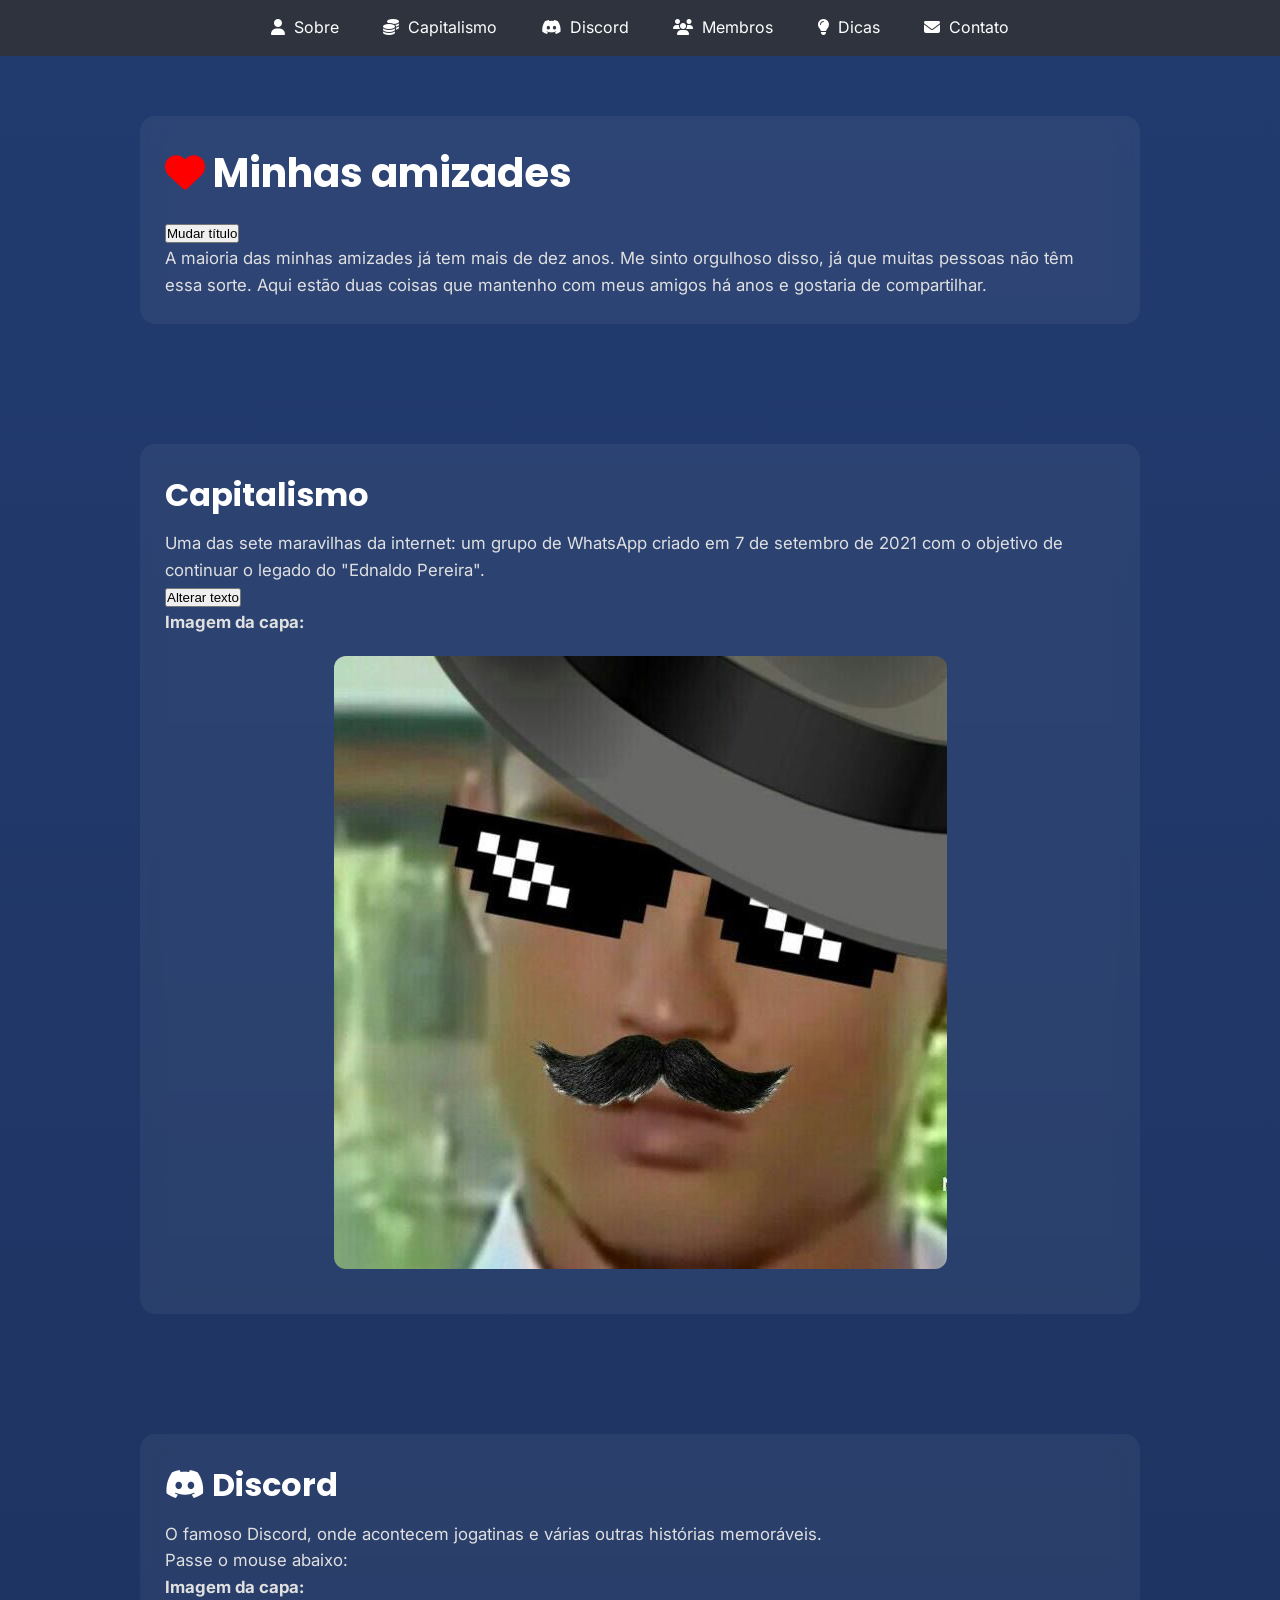
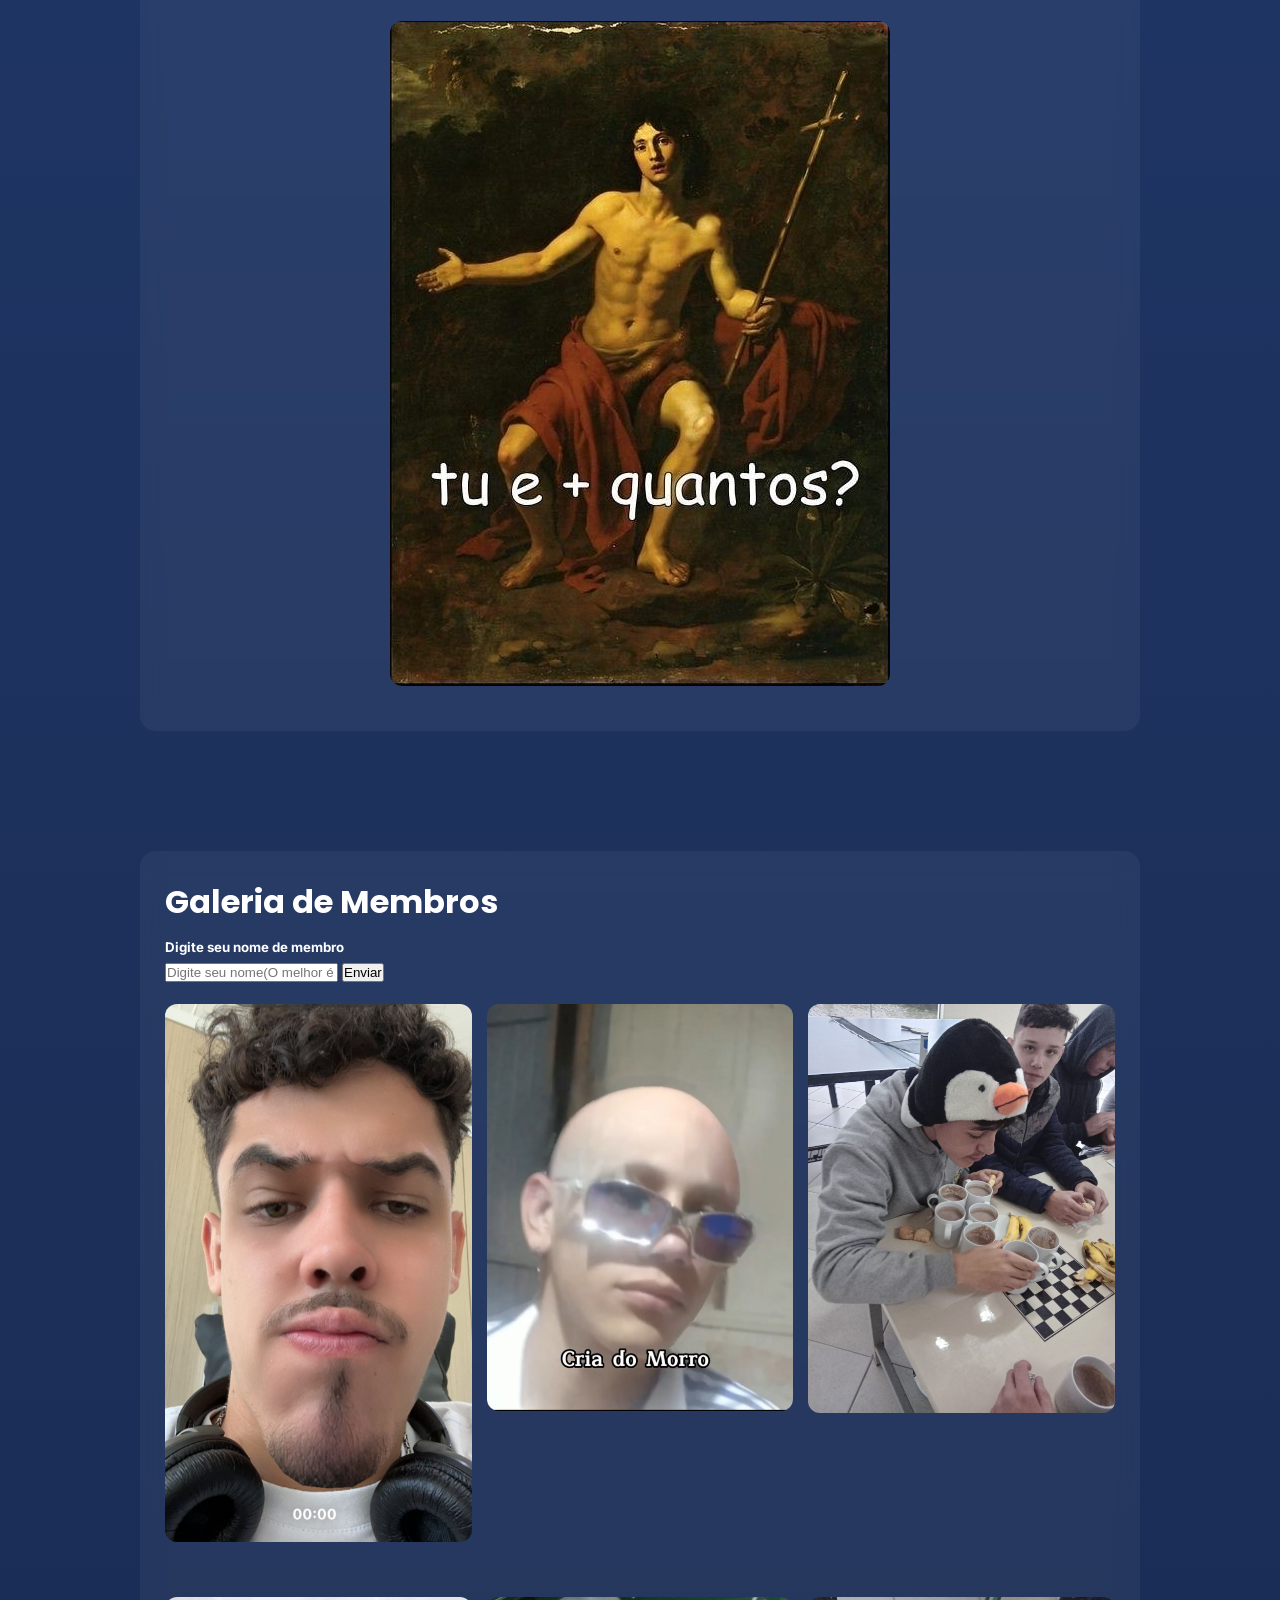
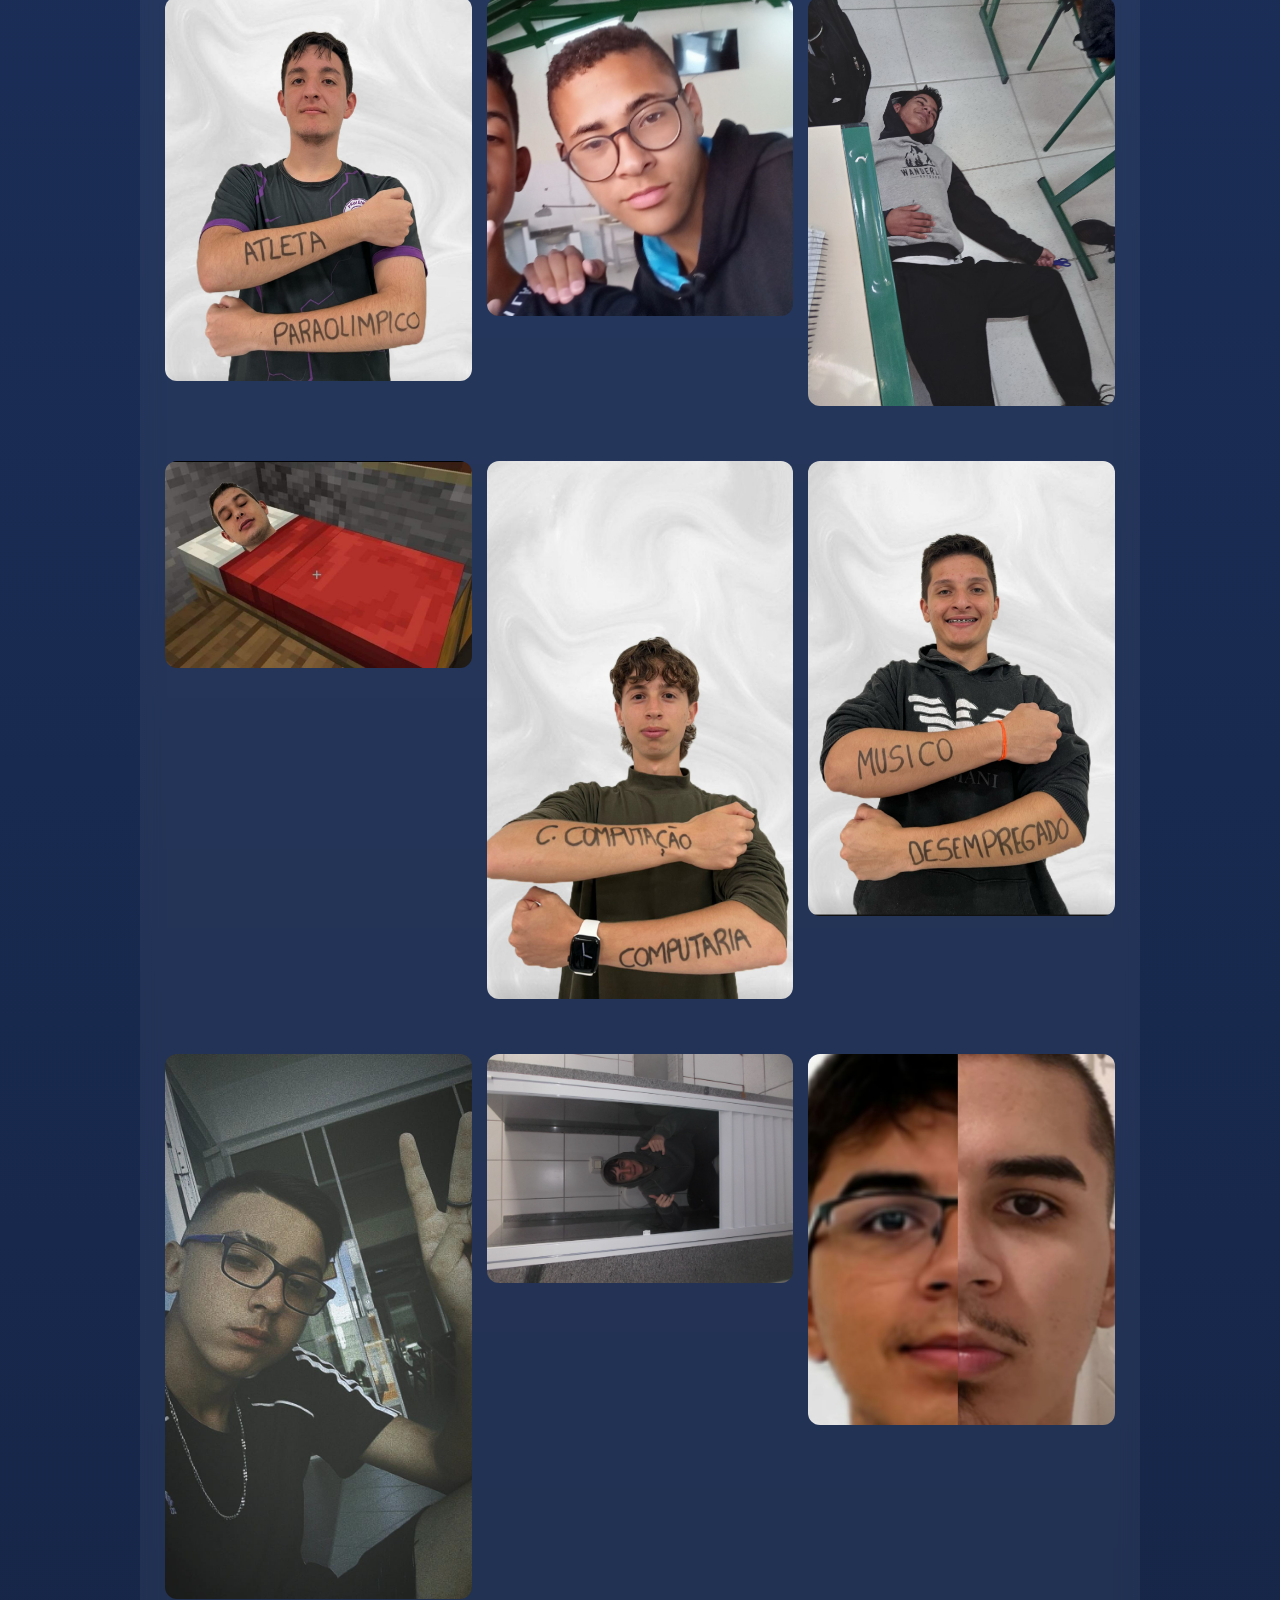
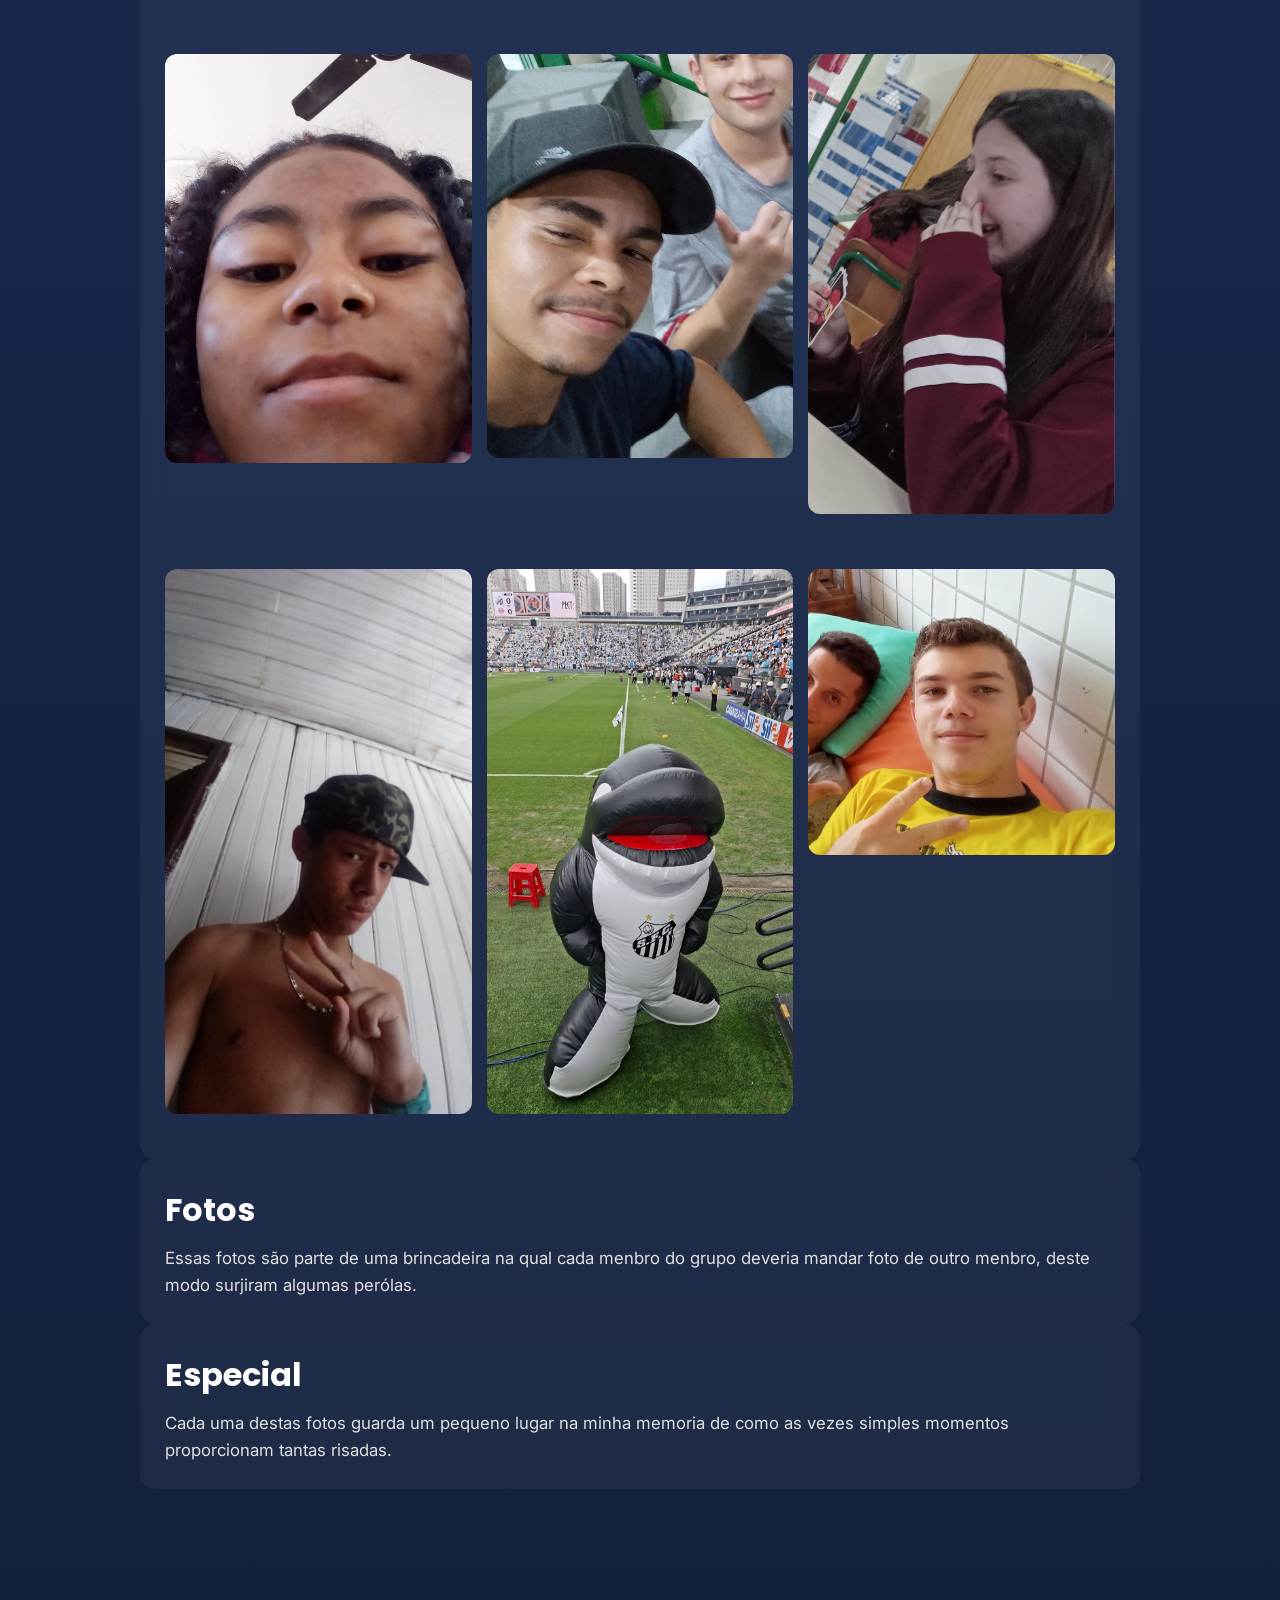
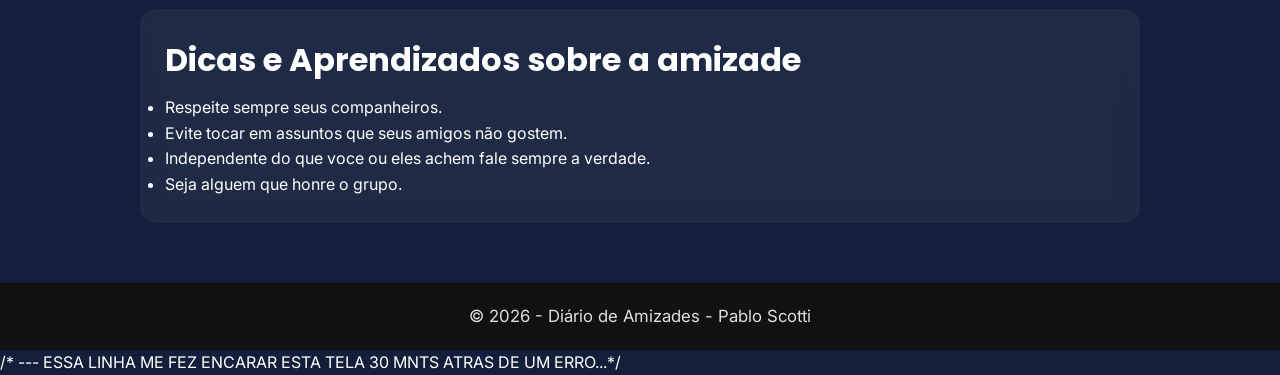
<file: index.html>
<!DOCTYPE html>
<html lang="pt-BR">

<head>
  <meta charset="UTF-8">
  <meta name="viewport" content="width=device-width, initial-scale=1.0">
  <title>Diário do Capitalismo - Das Amizades</title>

  <link
    href="https://fonts.googleapis.com/css2?family=Poppins:wght@400;600;700&family=Inter:wght@300;400;500&display=swap"
    rel="stylesheet">
  <link rel="stylesheet" href="style.css">
  <link rel="stylesheet" href="https://cdnjs.cloudflare.com/ajax/libs/font-awesome/6.5.0/css/all.min.css">
</head>

<body>

  <header>
    <nav>
      <ul>
        <li><a href="#sobre"><i class="fas fa-user"></i> Sobre</a></li>
        <li><a href="#capitalismo"><i class="fas fa-coins"></i> Capitalismo</a></li>
        <li><a href="#discord"><i class="fab fa-discord"></i> Discord</a></li>
        <li><a href="#membros"><i class="fas fa-users"></i> Membros</a></li>
        <li><a href="#dicas"><i class="fas fa-lightbulb"></i> Dicas</a></li>
        <li><a href="contato.html"><i class="fas fa-envelope"></i> Contato</a></li>
      </ul>
    </nav>
  </header>

  <main>

    <section id="sobre">
      <div class="container">
        <h1 id="titulo">
          <i class="fas fa-heart icone-animado"></i> Minhas amizades
        </h1>
        <button onclick="mudarTitulo()">Mudar título</button>

        <p>A maioria das minhas amizades já tem mais de dez anos. Me sinto orgulhoso disso, já que muitas pessoas não
          têm essa sorte. Aqui estão duas coisas que mantenho com meus amigos há anos e gostaria de compartilhar.</p>
      </div>
    </section>

    <section id="capitalismo">
      <div class="container">
        <h2>Capitalismo</h2>

        <p id="textoCapitalismo">Uma das sete maravilhas da internet: um grupo de WhatsApp criado em 7 de setembro de
          2021 com o objetivo de continuar o legado do "Ednaldo Pereira".</p>
        <button id="btnTexto">Alterar texto</button>

        <p><strong>Imagem da capa:</strong></p>
        <img src="./Imagens/Capa capitalismo.jpeg" alt="Capa Capitalismo">
      </div>
    </section>

    <section id="discord">
      <div class="container">
        <h2><i class="fab fa-discord"></i> Discord</h2>

        <p>O famoso Discord, onde acontecem jogatinas e várias outras histórias memoráveis.</p>
        <p>Passe o mouse abaixo:</p>
        <p><strong>Imagem da capa:</strong></p>
        <img id="imgDiscord" src="Imagens/capa discord melhorada.jpg" alt="Capa Discord">
      </div>
    </section>

    <section id="membros">

      <div class="container">

        <h2>Galeria de Membros</h2>

        <h5>Digite seu nome de membro</h5>

        <input type="text" id="inputNome" placeholder="Digite seu nome(O melhor é pablo :D)">
        <button onclick="mostrarNome()">Enviar</button>
        <p id="saida"></p>

        <div class="grid">
          <img src="./Imagens/pabloscotti.jpeg" alt="Pablo Scotti">
          <img src="./Imagens/kaio.jpeg" alt="Kaio Eduardo">
          <img src="./Imagens/João alberto.jpeg" alt="João Alberto">
          <img src="./Imagens/Bruno.jpeg" alt="Bruno">
          <img src="./Imagens/Jeferson.jpeg" alt="Jefferson">
          <img src="./Imagens/Braian Amaral.jpeg" alt="Braian Amaral">
          <img src="./Imagens/Davi.jpeg" alt="Davi">
          <img src="./Imagens/inhã.jpeg" alt="Inha">
          <img src="./Imagens/braianiuri.jpeg" alt="Braian Iuri">
          <img src="./Imagens/willian.jpeg" alt="Willian">
          <img src="./Imagens/luan.jpeg" alt="Luan">
          <img src="./Imagens/kaue.jpeg" alt="Kauê">
          <img src="./Imagens/fantini.jpeg" alt="Fantini">
          <img src="./Imagens/elitinho.jpeg" alt="Elitinho">
          <img src="./Imagens/laura.jpeg" alt="Laura">
          <img src="./Imagens/ariel pai.jpeg" alt="Ariel">
          <img src="./Imagens/prado.jpeg" alt="Prado">
          <img src="./Imagens/pablo henrique.jpeg" alt="Pablo Henrique ">
        </div>
      </div>

      <div class="container">
        <h2>Fotos</h2>
        <p>Essas fotos são parte de uma brincadeira na qual cada menbro do grupo deveria mandar foto de outro menbro,
          deste modo surjiram algumas perólas.</p>
      </div>

      <div class="container">
        <h2>Especial</h2>
        <p>Cada uma destas fotos guarda um pequeno lugar na minha memoria de como as vezes simples momentos proporcionam
          tantas risadas.</p>
      </div>
    </section>

    <section id="dicas">
      <div class="container">
        <h2>Dicas e Aprendizados sobre a amizade</h2>
        <ul>
          <li>Respeite sempre seus companheiros.</li>
          <li>Evite tocar em assuntos que seus amigos não gostem.</li>
          <li>Independente do que voce ou eles achem fale sempre a verdade.</li>
          <li>Seja alguem que honre o grupo.</li>
        </ul>
      </div>
    </section>

  </main>

  <footer>
    <p>© 2026 - Diário de Amizades - Pablo Scotti</p>
  </footer>

  <script src="script.js"></script>/* --- ESSA LINHA ME FEZ ENCARAR ESTA TELA 30 MNTS ATRAS DE UM ERRO...*/

</body>

</html>
</file>
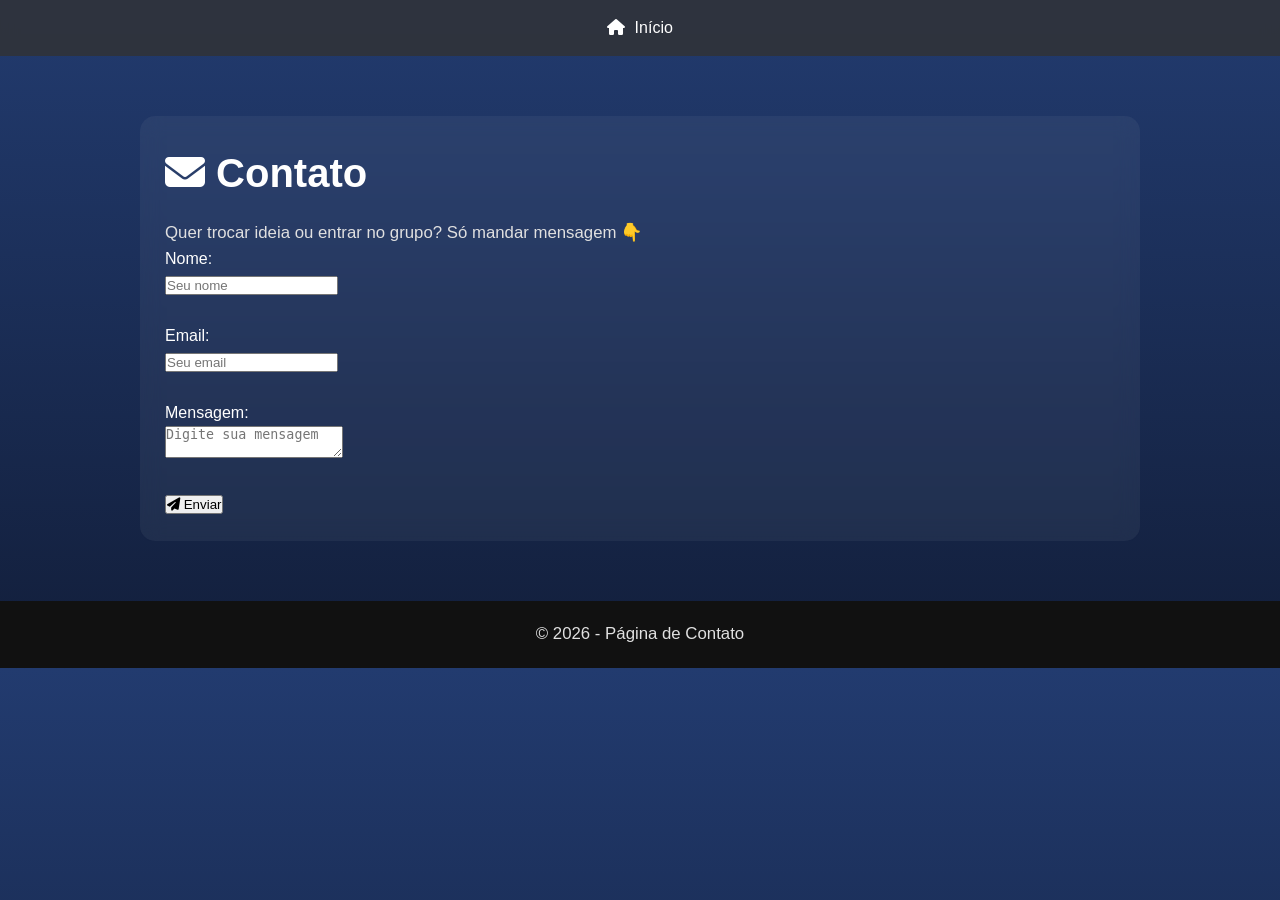
<file: contato.html>
<!DOCTYPE html>
<html lang="pt-BR">
<head>
  <meta charset="UTF-8">
  <meta name="viewport" content="width=device-width, initial-scale=1.0">
  <title>Contato</title>

  <link rel="stylesheet" href="style.css">
  <link rel="stylesheet" href="https://cdnjs.cloudflare.com/ajax/libs/font-awesome/6.5.0/css/all.min.css">
</head>

<body>

  <header>
    <nav>
      <ul>
        <li><a href="index.html"><i class="fas fa-home"></i> Início</a></li>
      </ul>
    </nav>
  </header>

  <main>
    <section>
      <div class="container">
        <h1><i class="fas fa-envelope"></i> Contato</h1>

        <p>Quer trocar ideia ou entrar no grupo? Só mandar mensagem 👇</p>

        <form>
          <label>Nome:</label><br>
          <input type="text" placeholder="Seu nome"><br><br>

          <label>Email:</label><br>
          <input type="email" placeholder="Seu email"><br><br>

          <label>Mensagem:</label><br>
          <textarea placeholder="Digite sua mensagem"></textarea><br><br>

          <button type="submit">
            <i class="fas fa-paper-plane"></i> Enviar
          </button>
        </form>
      </div>
    </section>
  </main>

  <footer>
    <p>© 2026 - Página de Contato</p>
  </footer>

</body>
</html>
</file>
<file: style.css>
* {
  margin: 0;
  padding: 0;
  box-sizing: border-box;
}

body {
  font-family: 'Inter', sans-serif;
  line-height: 1.6;
  background: linear-gradient(to bottom, #223b6f, #121e3a);
  color: white;
}

header {
  background: rgba(51, 51, 51, 0.8);
  backdrop-filter: blur(8px);
  color: #fff;
  padding: 15px;
  position: sticky;
  top: 0;
  z-index: 1000;
}

nav ul {
  display: flex;
  list-style: none;
  justify-content: center;
  gap: 20px;
  flex-wrap: wrap;
}

nav a {
  color: white;
  text-decoration: none;
  padding: 6px 12px;
  transition: 0.3s;
}

nav a:hover {
  background: #4c6ef5;
  border-radius: 8px;
}

section {
  padding: 60px 20px;
}

/* Container estilo vidro (IA ajudou a fazer)*/
.container {
  max-width: 1000px;
  width: 90%;
  margin: auto;
  background: rgba(255, 255, 255, 0.05);
  padding: 25px;
  border-radius: 15px;
  backdrop-filter: blur(10px);
}

h1, h2 {
  font-family: 'Poppins', sans-serif;
}

h1 {
  font-size: 2.5rem;
  margin-bottom: 15px;
}

h2 {
  font-size: 2rem;
  margin-bottom: 10px;
}

p {
  font-size: 1.05rem;
  color: #e0e0e0;
}

.grid {
  display: grid;
  grid-template-columns: repeat(auto-fit, minmax(250px, 1fr));
  gap: 15px;
}

/* Imagens com efeito (IA ajudou a fazer)*/
img {
  max-width: 100%;
  height: auto;
  display: block;
  margin: 20px auto;
  border-radius: 12px;
  transition: transform 0.3s, box-shadow 0.3s;
}

img:hover {
  transform: scale(1.03);
  box-shadow: 0 10px 25px rgba(0,0,0,0.4);
}

footer {
  background: #111;
  color: white;
  text-align: center;
  padding: 20px;
}

/* Responsivo (IA ajudou a fazer)*/
@media (max-width: 600px) {
  nav ul {
    flex-direction: column;
    align-items: center;
  }

  section {
    padding: 30px 10px;
  }

  h1, h2 {
    text-align: center;
  }
}

.icone-animado {
  color: red;
  animation: pulsar 1s infinite;
}

@keyframes pulsar {
  0% { transform: scale(1); }
  50% { transform: scale(1.3); }
  100% { transform: scale(1); }
}

/* animação de ladinho (IA ajudou a fazer) */
nav i {
  margin-right: 5px;
  transition: 0.3s;
}

nav a:hover i {
  transform: rotate(15deg) scale(1.2);
  color: #00bcd4;
}
</file>
